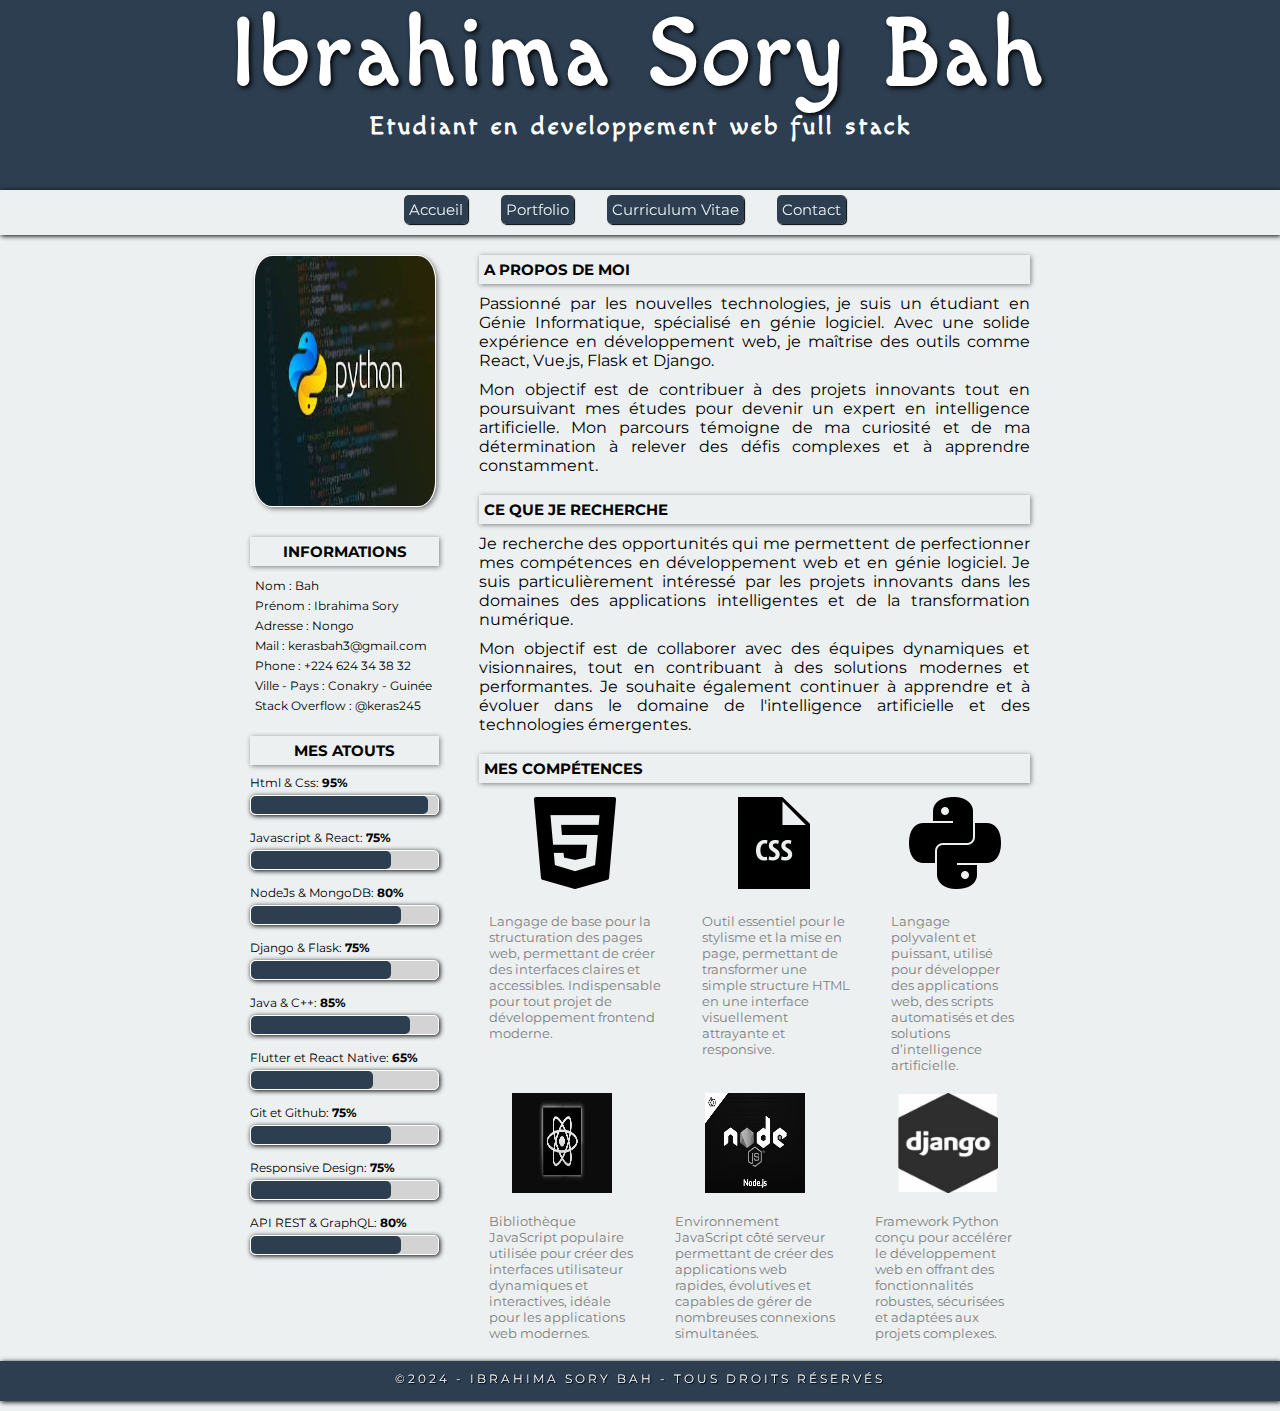
<file: index.html>
<!DOCYTPE html>
<html lang="fr">
<head>
    <meta charset="utf-8">
    <title>CV Moderne</title>
    <link rel="stylesheet" href="style.css">
    <link href="https://fonts.googleapis.com/css2?family=Caveat+Brush&family=Jaro:opsz@6..72&family=Macondo&family=Pacifico&display=swap" rel="stylesheet">
    <link href="https://fonts.googleapis.com/css2?family=Caveat+Brush&family=Jaro:opsz@6..72&family=Macondo&family=Montserrat:ital,wght@0,100..900;1,100..900&family=Pacifico&display=swap" rel="stylesheet">
    <link rel="shortcut icon" href="images/favicon.ico" type="image/x-icon">
</head>

<body>
    <header>
        <h1>Ibrahima Sory Bah</h1>
        <h2>Etudiant en developpement web full stack</h2>
    </header>
    
    <nav>
        <ul>
            <li><a href="index.html">Accueil</a></li>
            <li><a href="portfolio.html">Portfolio</a></li>
            <li><a href="cv.html">Curriculum Vitae</a></li>
            <li><a href="contact.html">Contact</a></li>
        </ul>
    </nav>

    <div class="wrapper">
        <aside>
            <article>
                <img src="images/catalan.jpeg" alt="Logo du FC Barcelone">
                <h3 class="title">INFORMATIONS</h3>
                <ul>
                    <li>Nom : Bah</li>
                    <li>Prénom : Ibrahima Sory</li>
                    <li>Adresse : Nongo</li>
                    <li>Mail : kerasbah3@gmail.com</li>
                    <li>Phone : +224 624 34 38 32</li>
                    <li>Ville - Pays : Conakry - Guinée</li>
                    <li>Stack Overflow : @keras245</li>
                </ul>
            </article>
             
            <article>
                <h3 class="title">MES ATOUTS</h3>
                
                <div class="atouts">
                    <p>Html & Css: <span>95%</span></p>
                    <progress value="95" max="100"></progress>

                    <p>Javascript & React: <span>75%</span></p>
                    <progress value="75" max="100"></progress>

                    <p>NodeJs & MongoDB: <span>80%</span></p>
                    <progress value="80" max="100"></progress>

                    <p>Django & Flask: <span>75%</span></p>
                    <progress value="75" max="100"></progress>

                    <p>Java & C++: <span>85%</span></p>
                    <progress value="85" max="100"></progress>

                    <p>Flutter et React Native: <span>65%</span></p>
                    <progress value="65" max="100"></progress>

                    <p>Git et Github: <span>75%</span></p>
                    <progress value="75" max="100"></progress>

                    <p>Responsive Design: <span>75%</span></p>
                    <progress value="75" max="100"></progress>

                    <p>API REST & GraphQL: <span>80%</span></p>
                    <progress value="80" max="100"></progress>
                </div>
            </article>
        </aside>
        <section>
            <article>
                <h3 class="title">A PROPOS DE MOI</h3>
                <p>Passionné par les nouvelles technologies, je suis un étudiant en Génie Informatique, spécialisé en génie logiciel. Avec une solide expérience en développement web, je maîtrise des outils comme React, Vue.js, Flask et Django.</p>
                <p>Mon objectif est de contribuer à des projets innovants tout en poursuivant mes études pour devenir un expert en intelligence artificielle. Mon parcours témoigne de ma curiosité et de ma détermination à relever des défis complexes et à apprendre constamment.</p>
            </article>
            
            <article>
                <h3 class="title">CE QUE JE RECHERCHE</h3>
                <p>Je recherche des opportunités qui me permettent de perfectionner mes compétences en développement web et en génie logiciel. Je suis particulièrement intéressé par les projets innovants dans les domaines des applications intelligentes et de la transformation numérique.</p>
                <p>Mon objectif est de collaborer avec des équipes dynamiques et visionnaires, tout en contribuant à des solutions modernes et performantes. Je souhaite également continuer à apprendre et à évoluer dans le domaine de l'intelligence artificielle et des technologies émergentes.</p>
            </article>
            
            <h3 class="title">MES COMPÉTENCES</h3>
            <div class="flex-container">
                <div class="item">
                    <img src="images/html.png" alt="icone d'html">
                    <p>Langage de base pour la structuration des pages web, permettant de créer des interfaces claires et accessibles. Indispensable pour tout projet de développement frontend moderne.</p>
                </div>
                
                <div class="item">
                    <img src="images/css.png" alt="icone de css">
                    <p>Outil essentiel pour le stylisme et la mise en page, permettant de transformer une simple structure HTML en une interface visuellement attrayante et responsive.</p>
                </div>
                
                <div class="item">
                    <img src="images/python.png" alt="icone de python">
                    <p>Langage polyvalent et puissant, utilisé pour développer des applications web, des scripts automatisés et des solutions d’intelligence artificielle.</p>
                </div>
            </div>

            <div class="flex-container">
                <div class="item">
                    <img src="images/react.jpeg" alt="icone d'html" style="height: 100px; width: 100px;">
                    <p>Bibliothèque JavaScript populaire utilisée pour créer des interfaces utilisateur dynamiques et interactives, idéale pour les applications web modernes.</p>
                </div>

                <div class="item">
                    <img src="images/nodejs.jpeg" alt="icone de css" style="height: 100px; width: 100px;">
                    <p>Environnement JavaScript côté serveur permettant de créer des applications web rapides, évolutives et capables de gérer de nombreuses connexions simultanées.</p>
                </div>

                <div class="item">
                    <img src="images/django.png" alt="icone de python" style="height: 100px; width: 100px;">
                    <p>Framework Python conçu pour accélérer le développement web en offrant des fonctionnalités robustes, sécurisées et adaptées aux projets complexes.</p>
                </div>
            </div>
        </section>
    </div>

    <footer>
        <p>&copy;2024 - Ibrahima Sory Bah - Tous droits réservés</p>
    </footer>
</body>

</html>
</file>
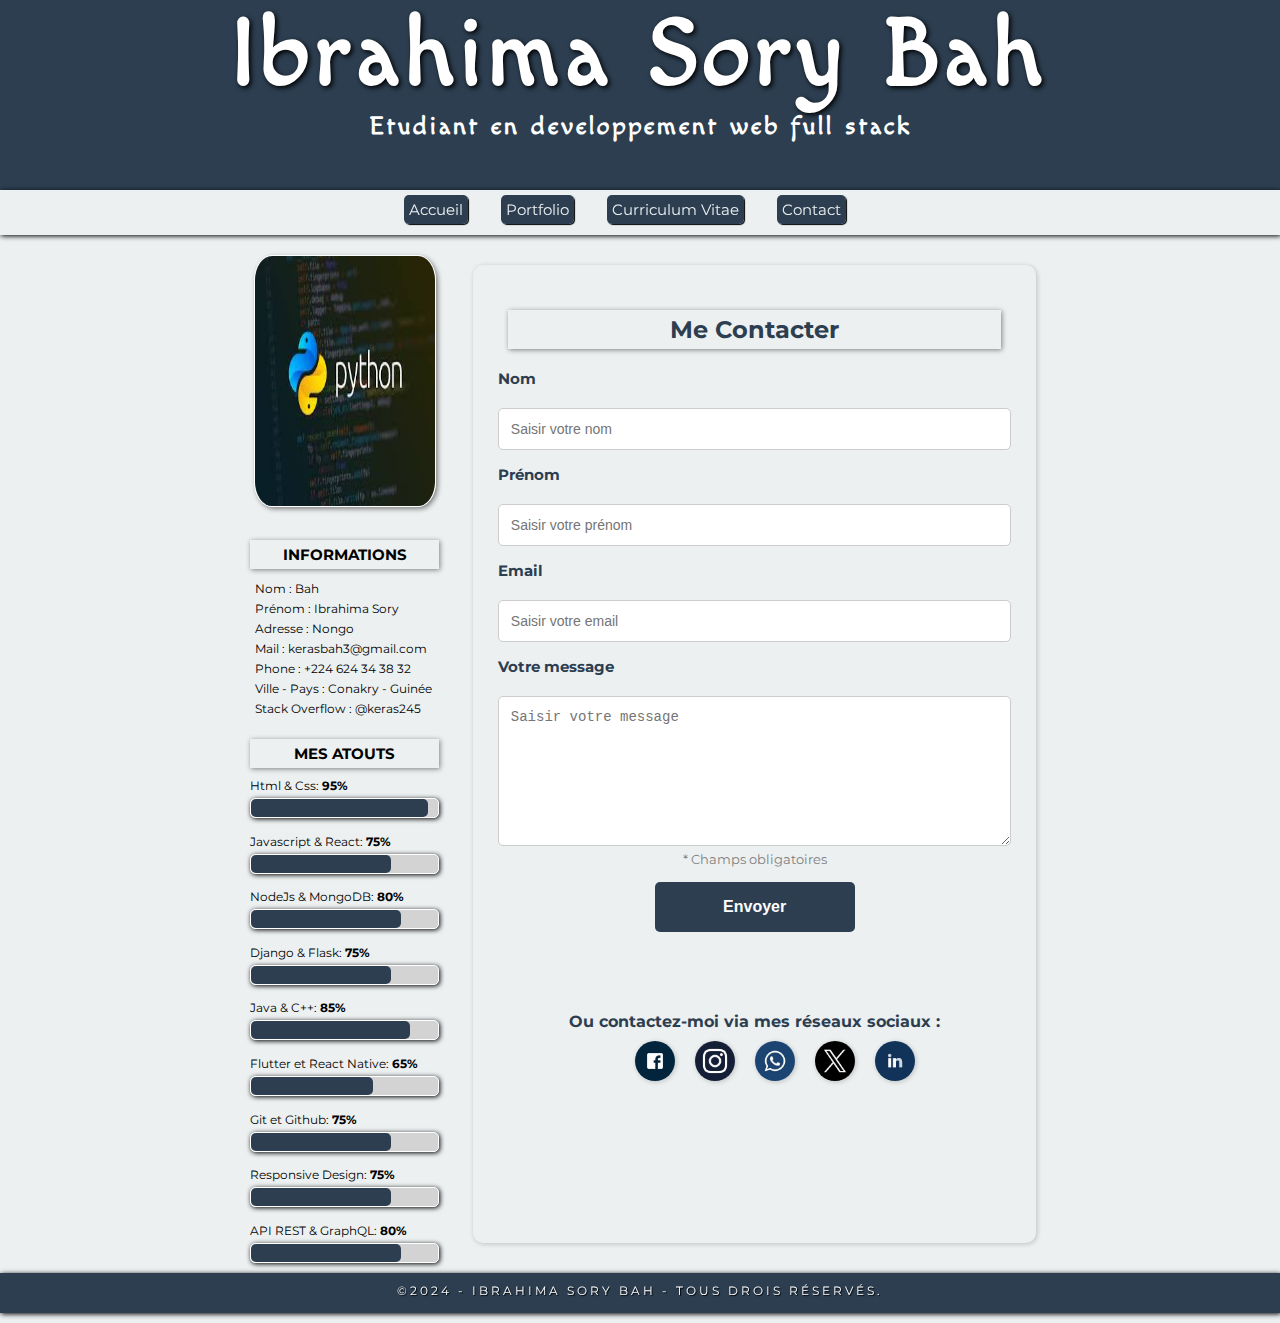
<file: contact.html>
<!DOCTYPE html>
<html lang="fr">
<head>
    <meta charset="utf-8">
    <title>Mon Super Site Web</title>
    <link rel="stylesheet" href="style.css">
    <link href="https://fonts.googleapis.com/css2?family=Caveat+Brush&family=Jaro:opsz@6..72&family=Macondo&family=Pacifico&display=swap" rel="stylesheet">
    <link href="https://fonts.googleapis.com/css2?family=Caveat+Brush&family=Jaro:opsz@6..72&family=Macondo&family=Montserrat:ital,wght@0,100..900;1,100..900&family=Pacifico&display=swap" rel="stylesheet">
    <link rel="shortcut icon" href="images/favicon.ico" type="image/x-icon">
</head>
    
<body>
    <header>
        <h1>Ibrahima Sory Bah</h1>
        <h2>Etudiant en developpement web full stack</h2>
    </header>
    <nav>
        <ul>
            <li><a href="index.html">Accueil</a></li>
            <li><a href="portfolio.html">Portfolio</a></li>
            <li><a href="cv.html">Curriculum Vitae</a></li>
            <li><a href="contact.html">Contact</a></li>
        </ul>
    </nav>
    
    <div class="wrapper">
        <aside>
            <article>
                <img src="images/catalan.jpeg" alt="Logo du FC Barcelone">
                <h3 class="title">INFORMATIONS</h3>
                <ul>
                    <li>Nom : Bah</li>
                    <li>Prénom : Ibrahima Sory</li>
                    <li>Adresse : Nongo</li>
                    <li>Mail : kerasbah3@gmail.com</li>
                    <li>Phone : +224 624 34 38 32</li>
                    <li>Ville - Pays : Conakry - Guinée</li>
                    <li>Stack Overflow : @keras245</li>
                </ul>
            </article>
             
            <article>
                <h3 class="title">MES ATOUTS</h3>
                
                <div class="atouts">
                    <p>Html & Css: <span>95%</span></p>
                    <progress value="95" max="100"></progress>

                    <p>Javascript & React: <span>75%</span></p>
                    <progress value="75" max="100"></progress>

                    <p>NodeJs & MongoDB: <span>80%</span></p>
                    <progress value="80" max="100"></progress>

                    <p>Django & Flask: <span>75%</span></p>
                    <progress value="75" max="100"></progress>

                    <p>Java & C++: <span>85%</span></p>
                    <progress value="85" max="100"></progress>

                    <p>Flutter et React Native: <span>65%</span></p>
                    <progress value="65" max="100"></progress>

                    <p>Git et Github: <span>75%</span></p>
                    <progress value="75" max="100"></progress>

                    <p>Responsive Design: <span>75%</span></p>
                    <progress value="75" max="100"></progress>

                    <p>API REST & GraphQL: <span>80%</span></p>
                    <progress value="80" max="100"></progress>
                </div>
            </article>
        </aside>

        <div class="contact">
            <h1 class="title">Me Contacter</h1>
            <form action="#">
                <label for="nom">Nom</label>
                <input type="text" id="nom" placeholder="Saisir votre nom" required>

                <label for="prenom">Prénom</label>
                <input type="text" id="prenom" placeholder="Saisir votre prénom" required>

                <label for="email">Email</label>
                <input type="email" id="email" placeholder="Saisir votre email" required>

                <label for="msg">Votre message</label>
                <textarea name="msg" id="msg" placeholder="Saisir votre message" required></textarea>

                <p>* Champs obligatoires</p>

                <input type="submit" value="Envoyer">
            </form>

            <div class="social-media">
                <p>Ou contactez-moi via mes réseaux sociaux :</p>
                <div class="icons">
                    <a href="https://www.facebook.com" target="_blank" aria-label="Facebook">
                        <img src="images/facebook-logo.jpg" alt="Facebook">
                    </a>
                    <a href="https://www.instagram.com" target="_blank" aria-label="Instagram">
                        <img src="images/instagram-logo.jpg" alt="Instagram">
                    </a>
                    <a href="https://www.whatsapp.com" target="_blank" aria-label="WhatsApp">
                        <img src="images/whatsapp-logo.jpg" alt="WhatsApp">
                    </a>
                    <a href="https://www.twitter.com" target="_blank" aria-label="Twitter">
                        <img src="images/twitter-logo.jpg" alt="Twitter">
                    </a>

                    <a href="https://fr.linkedin.com/" target="_blank" aria-label="Linkedin">
                        <img src="images/linkedln-logo.jpg" alt="Linkedin">
                    </a>
                </div>
            </div>

        </div>


    </div>
    <footer>
        <p>&copy;2024 - Ibrahima Sory Bah - Tous drois réservés.</p>
    </footer>
</body>
</html>
</file>
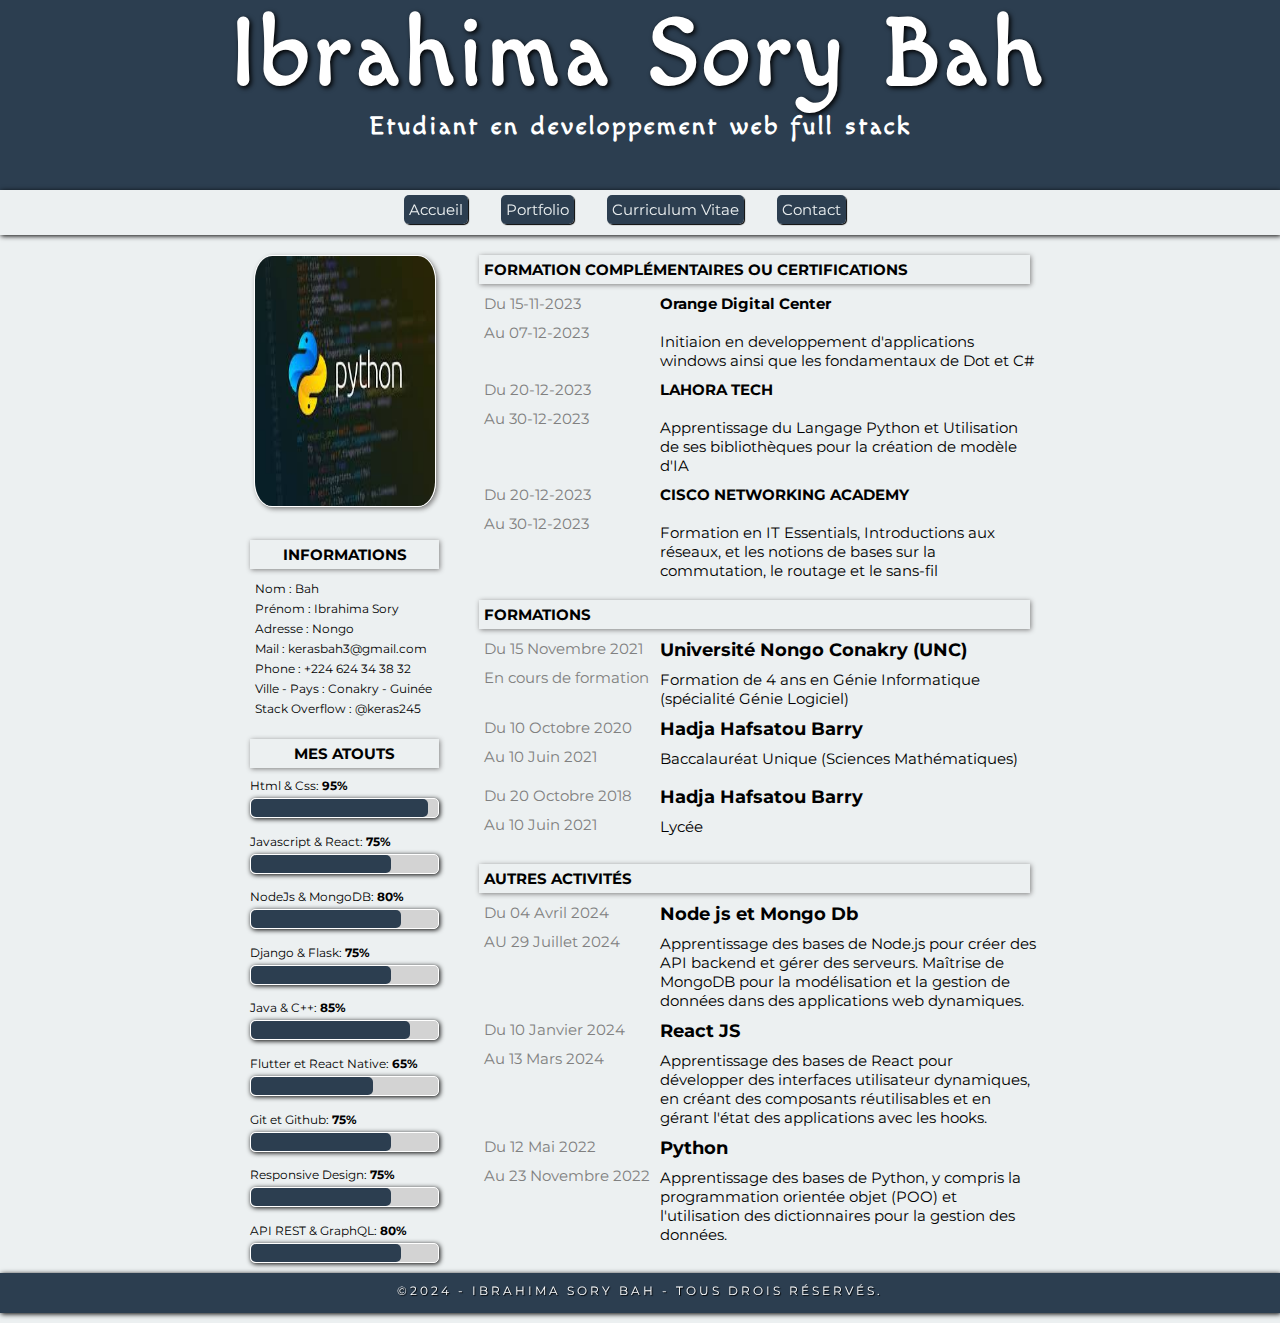
<file: cv.html>
<!DOCTYPE html>
<html lang="fr">
<head>
    <meta charset="utf-8">
    <title>Mon Super Site Web</title>
    <link rel="stylesheet" href="style.css">
    <link href="https://fonts.googleapis.com/css2?family=Caveat+Brush&family=Jaro:opsz@6..72&family=Macondo&family=Pacifico&display=swap" rel="stylesheet">
    <link href="https://fonts.googleapis.com/css2?family=Caveat+Brush&family=Jaro:opsz@6..72&family=Macondo&family=Montserrat:ital,wght@0,100..900;1,100..900&family=Pacifico&display=swap" rel="stylesheet">
    <link rel="shortcut icon" href="images/favicon.ico" type="image/x-icon">
</head>
    
<body>
    <header>
        <h1>Ibrahima Sory Bah</h1>
        <h2>Etudiant en developpement web full stack</h2>
    </header>
    <nav>
        <ul>
            <li><a href="index.html">Accueil</a></li>
            <li><a href="portfolio.html">Portfolio</a></li>
            <li><a href="cv.html">Curriculum Vitae</a></li>
            <li><a href="contact.html">Contact</a></li>
        </ul>
    </nav>
    
    <div class="wrapper">
        <aside>
            <article>
                <img src="images/catalan.jpeg" alt="Logo du FC Barcelone">
                <h3 class="title">INFORMATIONS</h3>
                <ul>
                    <li>Nom : Bah</li>
                    <li>Prénom : Ibrahima Sory</li>
                    <li>Adresse : Nongo</li>
                    <li>Mail : kerasbah3@gmail.com</li>
                    <li>Phone : +224 624 34 38 32</li>
                    <li>Ville - Pays : Conakry - Guinée</li>
                    <li>Stack Overflow : @keras245</li>
                </ul>
            </article>
             
            <article>
                <h3 class="title">MES ATOUTS</h3>
                
                <div class="atouts">
                    <p>Html & Css: <span>95%</span></p>
                    <progress value="95" max="100"></progress>

                    <p>Javascript & React: <span>75%</span></p>
                    <progress value="75" max="100"></progress>

                    <p>NodeJs & MongoDB: <span>80%</span></p>
                    <progress value="80" max="100"></progress>

                    <p>Django & Flask: <span>75%</span></p>
                    <progress value="75" max="100"></progress>

                    <p>Java & C++: <span>85%</span></p>
                    <progress value="85" max="100"></progress>

                    <p>Flutter et React Native: <span>65%</span></p>
                    <progress value="65" max="100"></progress>

                    <p>Git et Github: <span>75%</span></p>
                    <progress value="75" max="100"></progress>

                    <p>Responsive Design: <span>75%</span></p>
                    <progress value="75" max="100"></progress>

                    <p>API REST & GraphQL: <span>80%</span></p>
                    <progress value="80" max="100"></progress>
                </div>
            </article>
        </aside>
        
        <div class="cv">
            
            <h1 class="title">FORMATION COMPLÉMENTAIRES OU CERTIFICATIONS</h1>
        
            <div class="grid-container">
                
                <div class="date">
                    <p>Du 15-11-2023</p>
                    <p>Au 07-12-2023</p>
                </div>
                
                <div class="exp">
                    <h4>Orange Digital Center</h4>
                    <br>
                    <p>Initiaion en developpement d'applications windows ainsi que les fondamentaux de Dot et C#</p>
                </div>
                
                <div class="date">
                    <p>Du 20-12-2023</p>
                    <p>Au 30-12-2023</p>
                </div>
                
                <div class="exp">
                    <h4>LAHORA TECH</h4>
                    <br>
                    <p>Apprentissage du Langage Python et Utilisation de ses bibliothèques pour la création de modèle d'IA</p>
                </div>

                <div class="date">
                    <p>Du 20-12-2023</p>
                    <p>Au 30-12-2023</p>
                </div>

                <div class="exp">
                    <h4>CISCO NETWORKING ACADEMY</h4>
                    <br>
                    <p>Formation en IT Essentials, Introductions aux réseaux, et les notions de bases sur la commutation, le routage et le sans-fil</p>
                </div>
                
            </div>
            
            <h1 class="title">FORMATIONS</h1>
            
            <div class="grid-container">
                <!-- Col 1-->
                <div class="date">
                    <p>Du 15 Novembre 2021</p>
                    <p>En cours de formation</p>
                </div>
                <!-- Col 2 -->
                
                <div class="exp">
                    <h3>Université Nongo Conakry (UNC)</h3>
                    <p>Formation de 4 ans en Génie Informatique (spécialité Génie Logiciel)</p>
                </div>

                 <!-- Col 1-->
                <div class="date">
                    <p>Du 10 Octobre 2020</p>
                    <p>Au 10 Juin 2021</p>
                </div>
                <!-- Col 2 -->
                
                <div class="exp">
                    <h3>Hadja Hafsatou Barry</h3>
                    <p>Baccalauréat Unique (Sciences Mathématiques)</p>
                </div>
                
                 <!-- Col 1-->
                <div class="date">
                    <p>Du 20 Octobre 2018</p>
                    <p>Au 10 Juin 2021</p>
                </div>
                <!-- Col 2 -->

                <div class="exp">
                    <h3>Hadja Hafsatou Barry</h3>
                    <p>Lycée</p>
                </div>

            </div>

            <h1 class="title">AUTRES ACTIVITÉS</h1>

            <div class="grid-container">
                <!-- Col 1-->
                <div class="date">
                    <p>Du 04 Avril 2024</p>
                    <p>AU 29 Juillet 2024</p>
                </div>
                <!-- Col 2 -->

                <div class="exp">
                    <h3>Node js et Mongo Db</h3>
                    <p>Apprentissage des bases de Node.js pour créer des API backend et gérer des serveurs. Maîtrise de MongoDB pour la modélisation et la gestion de données dans des applications web dynamiques.</p>
                </div>

                <!-- Col 1-->
                <div class="date">
                    <p>Du 10 Janvier 2024</p>
                    <p>Au 13 Mars 2024</p>
                </div>
                <!-- Col 2 -->

                <div class="exp">
                    <h3>React JS</h3>
                    <p>Apprentissage des bases de React pour développer des interfaces utilisateur dynamiques, en créant des composants réutilisables et en gérant l'état des applications avec les hooks.</p>
                </div>

                <!-- Col 1-->
                <div class="date">
                    <p>Du 12 Mai 2022</p>
                    <p>Au 23 Novembre 2022</p>
                </div>
                <!-- Col 2 -->

                <div class="exp">
                    <h3>Python</h3>
                    <p>Apprentissage des bases de Python, y compris la programmation orientée objet (POO) et l'utilisation des dictionnaires pour la gestion des données.</p>
                </div>

            </div>


            
        </div>
        
    </div>
    
    <footer>
        <p>&copy;2024 - Ibrahima Sory Bah - Tous drois réservés.</p>
    </footer>
</body>
</html>
</file>
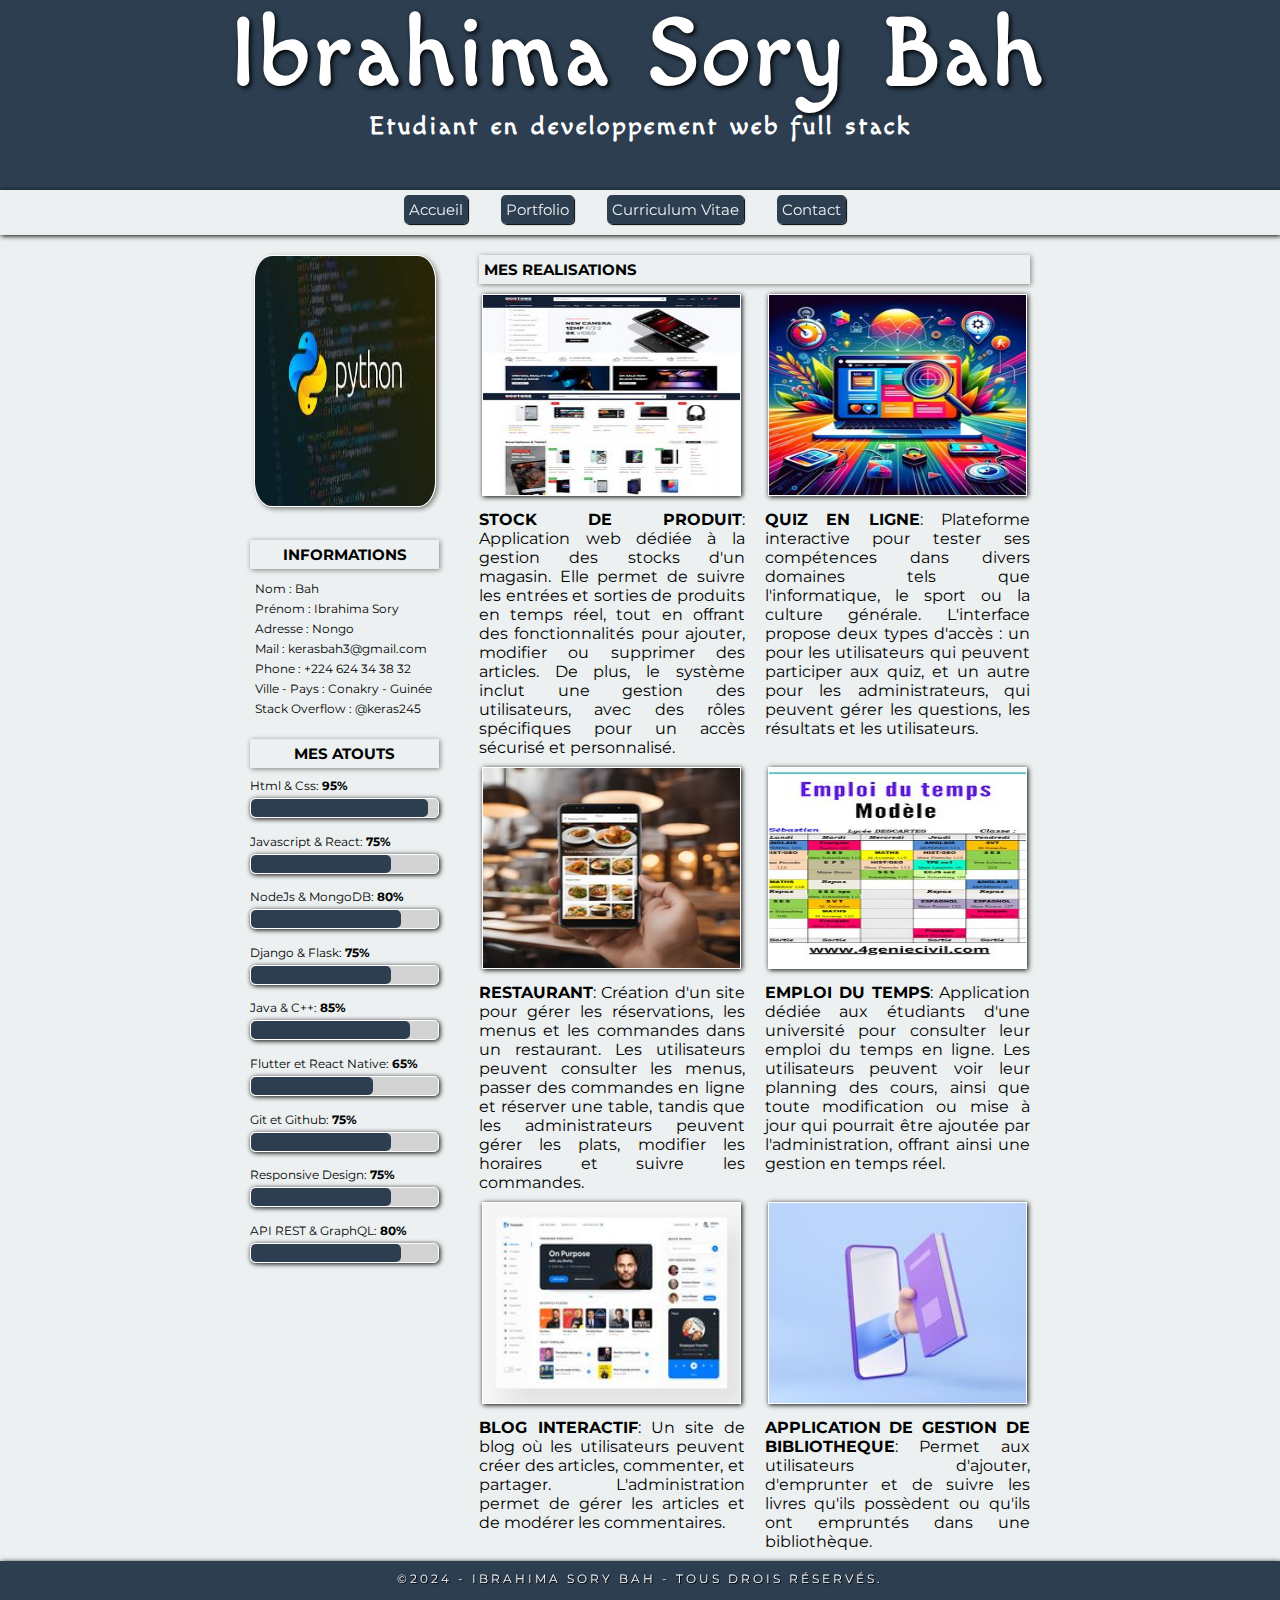
<file: portfolio.html>
<!DOCTYPE html>
<html lang="fr">
<head>
    <meta charset="utf-8">
    <title>Mon Super Site Web</title>
    <link rel="stylesheet" href="style.css">
    <link href="https://fonts.googleapis.com/css2?family=Caveat+Brush&family=Jaro:opsz@6..72&family=Macondo&family=Pacifico&display=swap" rel="stylesheet">
    <link href="https://fonts.googleapis.com/css2?family=Caveat+Brush&family=Jaro:opsz@6..72&family=Macondo&family=Montserrat:ital,wght@0,100..900;1,100..900&family=Pacifico&display=swap" rel="stylesheet">
    <link rel="shortcut icon" href="images/favicon.ico" type="image/x-icon">
</head>
    
<body>
    <header>
        <h1>Ibrahima Sory Bah</h1>
        <h2>Etudiant en developpement web full stack</h2>
    </header>
    <nav>
        <ul>
            <li><a href="index.html">Accueil</a></li>
            <li><a href="portfolio.html">Portfolio</a></li>
            <li><a href="cv.html">Curriculum Vitae</a></li>
            <li><a href="contact.html">Contact</a></li>
        </ul>
    </nav>
    
    <div class="wrapper">
        <aside>
            <article>
                <img src="images/catalan.jpeg" alt="Logo du FC Barcelone">
                <h3 class="title">INFORMATIONS</h3>
                <ul>
                    <li>Nom : Bah</li>
                    <li>Prénom : Ibrahima Sory</li>
                    <li>Adresse : Nongo</li>
                    <li>Mail : kerasbah3@gmail.com</li>
                    <li>Phone : +224 624 34 38 32</li>
                    <li>Ville - Pays : Conakry - Guinée</li>
                    <li>Stack Overflow : @keras245</li>
                </ul>
            </article>
             
            <article>
                <h3 class="title">MES ATOUTS</h3>
                
                <div class="atouts">
                    <p>Html & Css: <span>95%</span></p>
                    <progress value="95" max="100"></progress>

                    <p>Javascript & React: <span>75%</span></p>
                    <progress value="75" max="100"></progress>

                    <p>NodeJs & MongoDB: <span>80%</span></p>
                    <progress value="80" max="100"></progress>

                    <p>Django & Flask: <span>75%</span></p>
                    <progress value="75" max="100"></progress>

                    <p>Java & C++: <span>85%</span></p>
                    <progress value="85" max="100"></progress>

                    <p>Flutter et React Native: <span>65%</span></p>
                    <progress value="65" max="100"></progress>

                    <p>Git et Github: <span>75%</span></p>
                    <progress value="75" max="100"></progress>

                    <p>Responsive Design: <span>75%</span></p>
                    <progress value="75" max="100"></progress>

                    <p>API REST & GraphQL: <span>80%</span></p>
                    <progress value="80" max="100"></progress>
                </div>
            </article>
        </aside>
        
        <section>
            <h3 class="title">MES REALISATIONS</h3>
            
            <div class="flex-container-portfolio">
                <div class="item-site">
                    <a href="#">
                    <img src="images/stock.jpg" alt="miniature site" style="width: 257px; height: 200px;">
                    </a>
                    <p><span class="desc">STOCK DE PRODUIT</span>: Application web dédiée à la gestion des stocks d'un magasin. Elle permet de suivre les entrées et sorties de produits en temps réel, tout en offrant des fonctionnalités pour ajouter, modifier ou supprimer des articles. De plus, le système inclut une gestion des utilisateurs, avec des rôles spécifiques pour un accès sécurisé et personnalisé.</p>
                </div>
                <div class="item-site">
                    <a href="#">
                    <img src="images/quiz.jpg" alt="miniature site" style="width: 257px; height: 200px;">
                    </a>
                    <p><span class="desc">QUIZ EN LIGNE</span>: Plateforme interactive pour tester ses compétences dans divers domaines tels que l'informatique, le sport ou la culture générale. L'interface propose deux types d'accès : un pour les utilisateurs qui peuvent participer aux quiz, et un autre pour les administrateurs, qui peuvent gérer les questions, les résultats et les utilisateurs.</p>
                </div>
                
                <div class="item-site">
                    <a href="#">
                    <img src="images/restaurant.jpg" alt="miniature site" style="width: 257px; height: 200px;">
                    </a>
                    <p><span class="desc">RESTAURANT</span>: Création d'un site pour gérer les réservations, les menus et les commandes dans un restaurant. Les utilisateurs peuvent consulter les menus, passer des commandes en ligne et réserver une table, tandis que les administrateurs peuvent gérer les plats, modifier les horaires et suivre les commandes.</p>
                </div>
                
                <div class="item-site">
                    <a href="#">
                    <img src="images/emploi_du_temps.jpg" alt="miniature site" style="width: 257px; height: 200px;">
                    </a>
                    <p><span class="desc">EMPLOI DU TEMPS</span>: Application dédiée aux étudiants d'une université pour consulter leur emploi du temps en ligne. Les utilisateurs peuvent voir leur planning des cours, ainsi que toute modification ou mise à jour qui pourrait être ajoutée par l'administration, offrant ainsi une gestion en temps réel.</p>
                </div>
                
                <div class="item-site">
                    <a href="#">
                    <img src="images/blog.jpg" alt="miniature site" style="width: 257px; height: 200px;">
                    </a>
                    <p><span class="desc">BLOG INTERACTIF</span>: Un site de blog où les utilisateurs peuvent créer des articles, commenter, et partager. L'administration permet de gérer les articles et de modérer les commentaires.</p>
                </div>
                
                <div class="item-site">
                    <a href="#">
                    <img src="images/bibliotheque.jpg" alt="miniature site" style="width: 257px; height: 200px;">
                    </a>
                    <p><span class="desc">APPLICATION DE GESTION DE BIBLIOTHEQUE</span>: Permet aux utilisateurs d'ajouter, d'emprunter et de suivre les livres qu'ils possèdent ou qu'ils ont empruntés dans une bibliothèque.</p>
                </div>
            </div>
        </section>
    </div>
    
    <footer>
        <p>&copy;2024 - Ibrahima Sory Bah - Tous drois réservés.</p>
    </footer>
</body>
</html>
</file>
<file: style.css>
*{
    margin: 0;
    padding: 0;
}

body{
    font-size: 12px;
    font-family: "Montserrat", cursive;
    background-color: #ECF0F1;
}
/*

Primary color : #2C3E50
Secondary color : #ECF0F1

*/

header{
    background-color: #2C3E50;
    color: white;
    height: 190px;
    text-align: center;
    font-family: "Macondo", cursive;
}

header h1{
    font-size: 95px;
    letter-spacing: 5px;
    text-shadow: 2px 2px 5px black;
}

header h2{
    font-size: 25px;
    letter-spacing: 3px;
}

nav {
    height: 45px;
    background-color: #ECF0F1;
    text-align: center;
    box-shadow: 1px 1px 5px black;
    position: sticky;
    top: 0;
}

nav li{
    display: inline-block;
    padding: 10px 30px 0 0;
    font-size: 15px;
}

nav a {
    text-decoration: none;
    background-color: #2C3E50;
    color: #ECF0F1;
    padding: 5px;
    border-radius: 5px;
    box-shadow: 1px 1px 1px black;
}

nav a:hover{
    color: #2C3E50;
    background-color: #ECF0F1;
    box-shadow: 2px 2px 2px black;
    font-weight: bold;
}

.wrapper{
    display: grid;
    grid-template-columns: 1.1fr 3fr;
    width: 80%;
    max-width: 800px;
    margin: auto;
    gap : 20px;
}

.wrapper aside{
    text-align: center;
}

.wrapper aside img{
    width: 180px;
    height: 250px;
    margin-top: 20px;
    margin-bottom: 10px;
    border-radius: 10%;
    border: 1px solid white;
    box-shadow: 2px 2px 5px grey;
}


.title{
    padding: 5px;
    box-shadow: 1px 1px 5px grey;
    margin: 20px 10px 10px 10px;
    font-size: 15px;
}

.wrapper aside ul{
    list-style-type: none;
    text-align: left;
    margin: 0 15px;
    line-height: 20px;
}

.atouts p{
    text-align: left;
    padding-left: 10px;
    margin-top: 5px;
    padding-bottom: 5px;
}

.atouts span{
    font-weight: bold;
}

progress{
    width: 90%;
    height: 20px;
    margin-bottom: 10px;
    -webkit-appearance: none;
    -moz-appearance: none;
    border-radius: 5px;
}

progress::-webkit-progress-bar{
    border-radius: 5px;
    background-color: lightgrey;
    border: 1px solid white;
    box-shadow: 1px 1px 5px black;
}


progress::-webkit-progress-value{
    border-radius: 5px;
    background-color: #2C3E50;
}

/*Pour mozilla fire fox*/

progress::-moz-progress-bar{
    border-radius: 5px;
    background-color: #2C3E50;
    border: 1px solid white;
    box-shadow: 1px 1px 5px black;
}


.wrapper section{
    font-size: 16px;
}

.wrapper section p{
    text-align: justify;
    margin: 10px;
}

.flex-container{
    display: flex;
    text-align: center;
}

.flex-container .item p{
    text-align: left;
}
section .item p{
    text-align: center;
    color: grey;
    font-size: 13px;
    padding: 10px;
}

footer{
    background-color: #2C3E50;
    color: white;
    text-align: center;
    box-shadow: 1px 1px 5px black;
}

footer p {
    height: 40px;
    position: relative;
    top: 10px;
    text-transform: uppercase;
    letter-spacing: 3px;
    text-shadow: 1px 1px 1px black;
}

/*portfolio*/

.flex-container-portfolio{
    display: flex;
    flex-wrap: wrap;
   /* justify-content: space-between;*/
    text-align: center;
}

.flex-container-portfolio .item-site{
    flex-basis: 50%;
}

.item-site img{
    width: 90%;
    -webkit-filter: grayscale(0%);
    filter: grayscale(0%);
    border: 1px solid white;
    box-shadow: 1px 1px 5px black;
}

.item-site img:hover{
    -webkit-filter: grayscale(100%);
    filter: grayscale(100%);
    box-shadow: 1px 1px 10px black;
}

.desc{
    font-weight: bold;
}

/* Curriculum Vitae */

.cv .grid-container{
    display: grid;
    grid-template-columns: 0.5fr 1fr;
    font-size: 15px;
    gap : 10px 0px;
}

.cv .date p{
    color: grey;
    padding-left: 15px;
    margin-bottom: 10px;
}

.cv .grid-container .exp h3{
    padding-bottom: 10px;

}

/* Contact */

.contact {
    font-size: 15px;
    padding: 25px;
    background-color: #ECF0F1;
    border-radius: 10px;
    box-shadow: 1px 1px 5px rgba(0, 0, 0, 0.2);
    margin: 30px auto;
    width: 90%;
    max-width: 800px;
}

.contact h1.title {
    text-align: center;
    color: #2C3E50;
    margin-bottom: 20px;
    font-size: 24px;
}

.contact form {
    display: flex;
    flex-direction: column;
    gap: 15px; /* Espacement entre les champs */
}

label {
    font-weight: bold;
    color: #2C3E50;
    margin-bottom: 5px;
}

input, textarea {
    width: 100%;
    padding: 12px;
    border: 1px solid #ccc;
    border-radius: 5px;
    font-size: 14px;
    box-sizing: border-box;
    transition: border-color 0.3s ease, box-shadow 0.3s ease;
}

input:focus, textarea:focus {
    border-color: #3498db;
    outline: none;
    box-shadow: 0 0 5px rgba(52, 152, 219, 0.4);
}

textarea {
    resize: vertical;
    height: 150px; /* Hauteur adaptée */
}

input[type="submit"] {
    align-self: center; /* Centre le bouton */
    width: 200px;
    height: 50px;
    background-color: #2C3E50;
    color: white;
    border: none;
    border-radius: 5px;
    font-size: 16px;
    font-weight: bold;
    cursor: pointer;
    transition: background-color 0.3s ease, transform 0.2s ease;
}

input[type="submit"]:hover {
    color: #2C3E50;
    background-color: #ECF0F1;
    box-shadow: 2px 2px 2px black;
    font-weight: bold;
    transform: scale(1.09);
}

.contact p {
    text-align: center;
    font-size: 13px;
    color: grey;
    margin-top: -10px;
}

/*Réseaux sociales*/
.social-media {
    text-align: center;
    margin-top: 20px;
}

.social-media p {
    font-size: 16px;
    color: #2C3E50;
    font-weight: bold;
    margin-bottom: 10px;
    margin-top: 80px;
}

.icons {
    display: flex;
    justify-content: center;
    gap: 20px;
    padding-left: 40px;
}

.icons a {
    display: inline-block;
    width: 40px;
    height: 40px;
    transition: transform 0.3s ease, box-shadow 0.3s ease;
}

.icons img {
    width: 100%;
    height: 100%;
    object-fit: contain;
    border-radius: 50%;
    box-shadow: 1px 1px 5px rgba(0, 0, 0, 0.2);
    transition: transform 0.3s ease, box-shadow 0.3s ease;
}

.icons a:hover img {
    transform: scale(1.1);
    box-shadow: 2px 2px 10px rgba(0, 0, 0, 0.3);
}

/*Les medias query Responsivité*/

@media screen and (max-width: 1000px){

    header h1{
        font-size: 80px;
    }

    header h2{
        font-size: 40px;
    }

    header{
        height: 150px;
    }

    .wrapper{
        grid-template-columns: 1fr;
    }

    .wrapper aside{
        order: 1;
    }

    aside img{
        display: none;
    }

    .wrapper #flex-container{
        flex-direction: column;
    }

    .flex-container-portfolio{
        flex-direction: column;
    }

    nav a{
        font-size: 20px;
    }

    nav{
        z-index: 1;
    }
}
</file>
